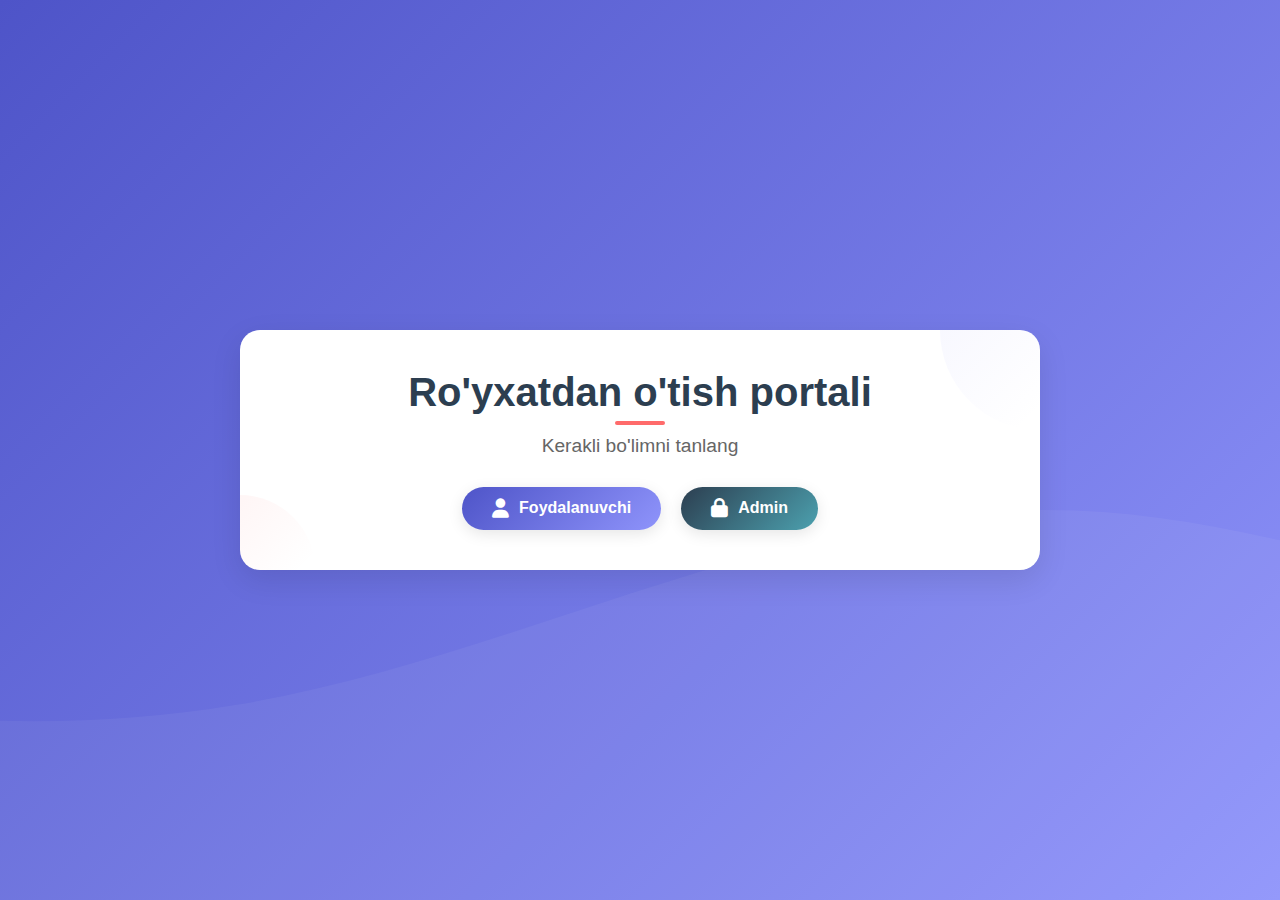
<file: qwerty/index.html>
<!DOCTYPE html>
<html lang="uz">
<head>
    <meta charset="UTF-8">
    <meta name="viewport" content="width=device-width, initial-scale=1.0">
    <title>Ro'yxatdan o'tish portali</title>
    <link rel="stylesheet" href="https://cdnjs.cloudflare.com/ajax/libs/font-awesome/6.4.0/css/all.min.css">
    <link rel="stylesheet" href="https://cdnjs.cloudflare.com/ajax/libs/animate.css/4.1.1/animate.min.css">
    <link rel="stylesheet" href="style.css">
</head>
<body>
    <div class="container">
        <div class="card animate__animated animate__fadeIn">
            <h1 class="title">Ro'yxatdan o'tish portali</h1>
            <p class="subtitle">Kerakli bo'limni tanlang</p>
            
            <div class="buttons">
                <a href="user.html" class="btn user-btn animate__animated animate__bounceIn">
                    <i class="fas fa-user"></i> Foydalanuvchi
                </a>
                <a href="admin.html" class="btn admin-btn animate__animated animate__bounceIn" style="animation-delay: 0.3s">
                    <i class="fas fa-lock"></i> Admin
                </a>
            </div>
        </div>
    </div>
    <script src="main.js"></script>
</body>
</html>
</file>
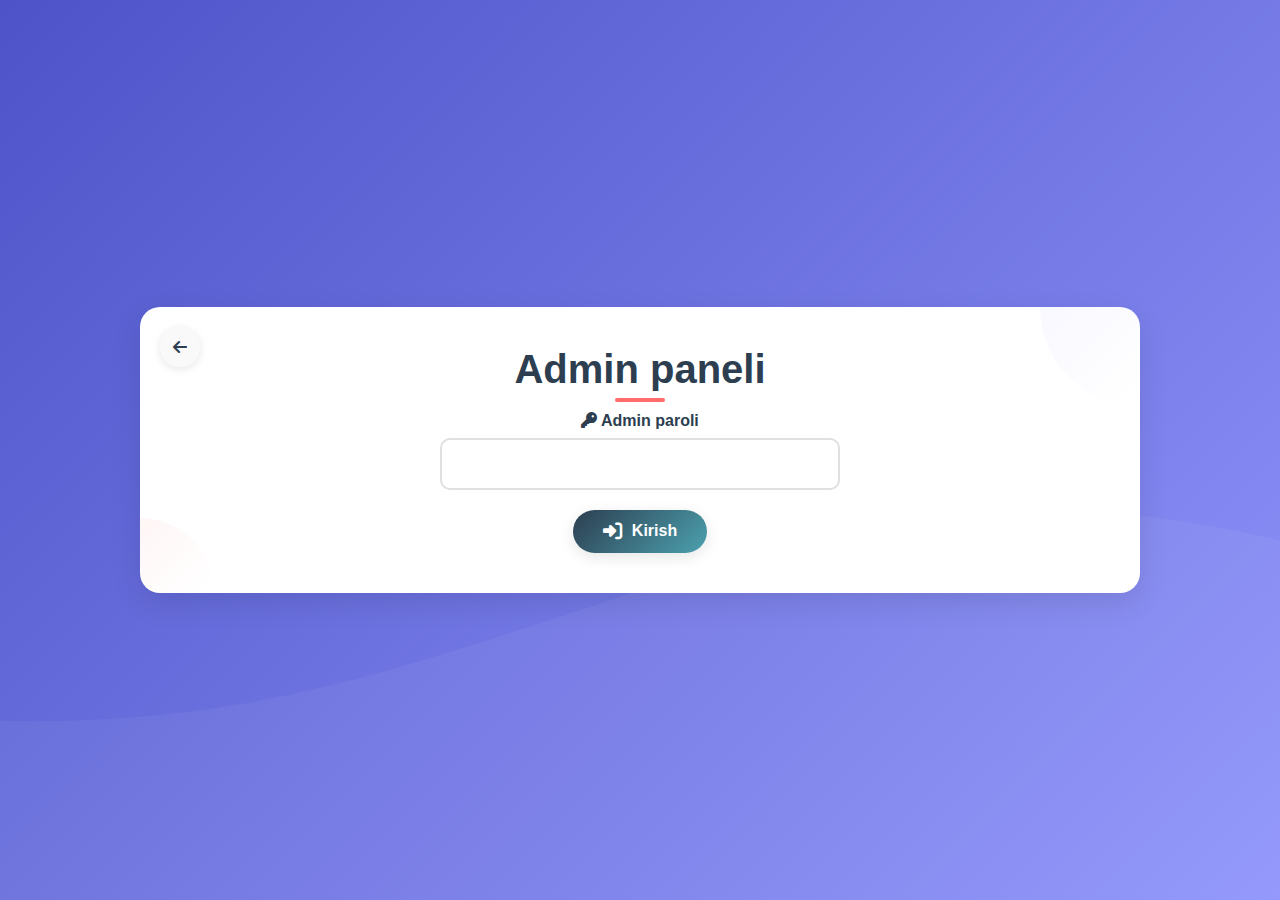
<file: qwerty/admin.html>
<!DOCTYPE html>
<html lang="uz">
<head>
    <meta charset="UTF-8">
    <meta name="viewport" content="width=device-width, initial-scale=1.0">
    <title>Admin paneli</title>
    <link rel="stylesheet" href="https://cdnjs.cloudflare.com/ajax/libs/font-awesome/6.4.0/css/all.min.css">
    <link rel="stylesheet" href="https://cdnjs.cloudflare.com/ajax/libs/animate.css/4.1.1/animate.min.css">
    <link rel="stylesheet" href="style.css">
</head>
<body>
    <div class="container admin-container">
        <div class="card admin-card animate__animated animate__fadeIn">
            <a href="index.html" class="back-btn"><i class="fas fa-arrow-left"></i></a>
            <h1 class="title">Admin paneli</h1>
            
            <div id="adminLogin" class="admin-login">
                <div class="form-group animate__animated animate__fadeInUp">
                    <label for="adminPassword"><i class="fas fa-key"></i> Admin paroli</label>
                    <input type="password" id="adminPassword" name="adminPassword">
                </div>
                <button id="loginBtn" class="btn admin-btn animate__animated animate__bounceIn">
                    <i class="fas fa-sign-in-alt"></i> Kirish
                </button>
            </div>
            
            <div id="adminPanel" class="admin-panel" style="display: none;">
                <h2 class="subtitle animate__animated animate__fadeInDown">Ro'yxatdan o'tgan foydalanuvchilar</h2>
                
                <div class="search-bar animate__animated animate__fadeIn">
                    <input type="text" id="searchInput" placeholder="Qidirish...">
                    <i class="fas fa-search"></i>
                </div>
                
                <div id="usersList" class="users-list">
                    <!-- Foydalanuvchilar ro'yxati JavaScript orqali to'ldiriladi -->
                    <div class="no-users animate__animated animate__fadeIn">
                        <i class="fas fa-users-slash"></i>
                        <p>Hozircha foydalanuvchilar yo'q</p>
                    </div>
                </div>
            </div>
        </div>
    </div>
    <script src="main.js"></script>
</body>
</html>
</file>
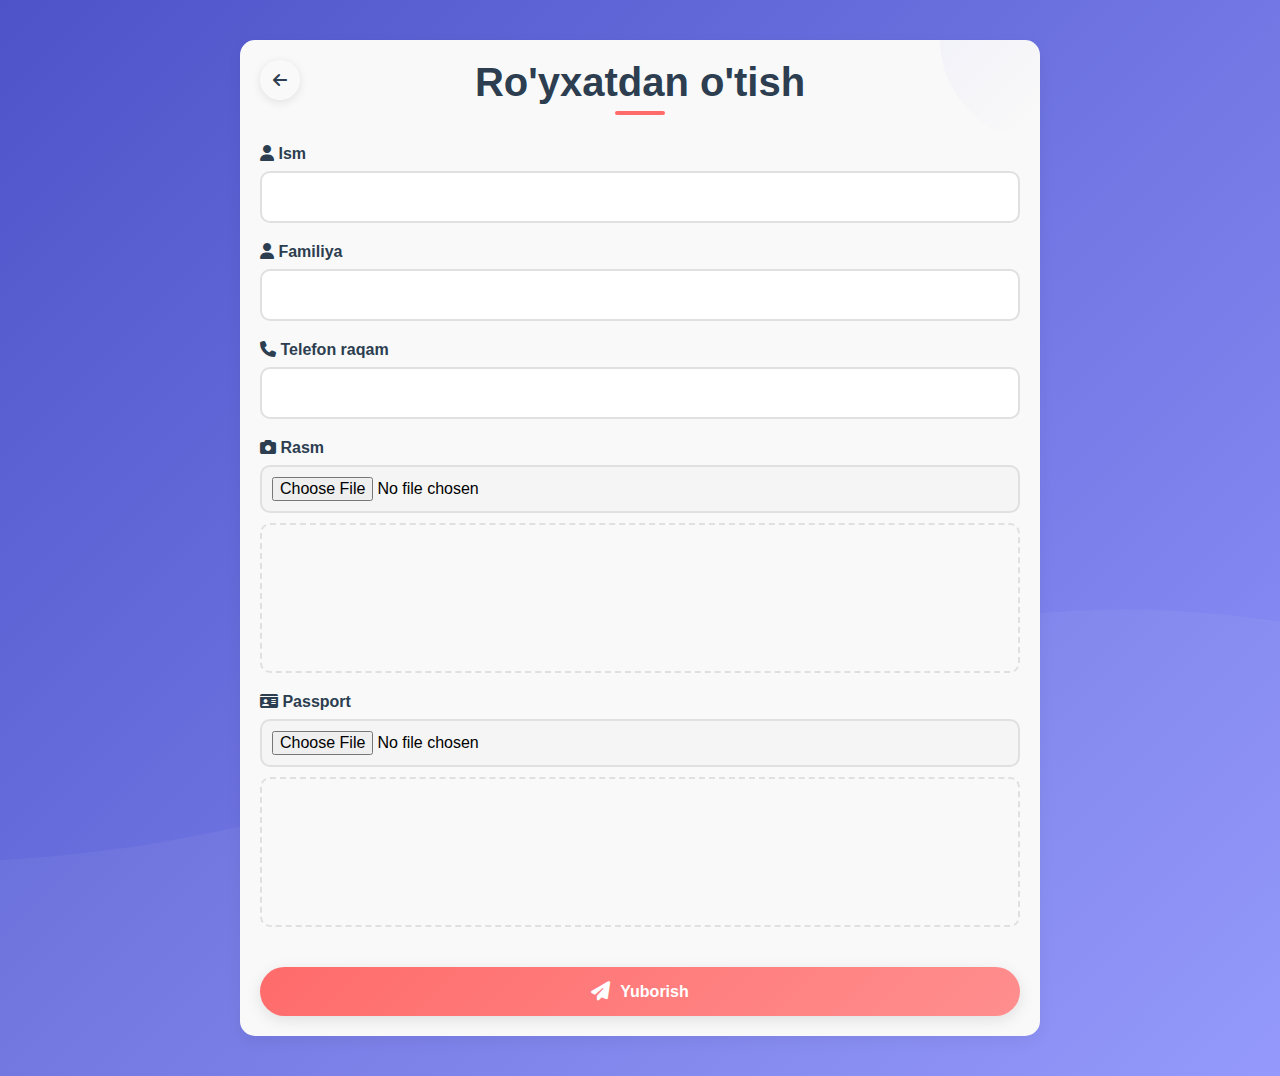
<file: qwerty/user.html>
<!DOCTYPE html>
<html lang="uz">
<head>
    <meta charset="UTF-8">
    <meta name="viewport" content="width=device-width, initial-scale=1.0">
    <title>Foydalanuvchi ro'yxatdan o'tishi</title>
    <link rel="stylesheet" href="https://cdnjs.cloudflare.com/ajax/libs/font-awesome/6.4.0/css/all.min.css">
    <link rel="stylesheet" href="https://cdnjs.cloudflare.com/ajax/libs/animate.css/4.1.1/animate.min.css">
    <link rel="stylesheet" href="style.css">
</head>
<body>
    <div class="container">
        <div class="card user-card animate__animated animate__fadeInUp">
            <a href="index.html" class="back-btn"><i class="fas fa-arrow-left"></i></a>
            <h1 class="title">Ro'yxatdan o'tish</h1>
            
            <form id="userForm" class="registration-form">
                <div class="form-group animate__animated animate__fadeInLeft">
                    <label for="firstName"><i class="fas fa-user"></i> Ism</label>
                    <input type="text" id="firstName" name="firstName" required>
                </div>
                
                <div class="form-group animate__animated animate__fadeInRight" style="animation-delay: 0.1s">
                    <label for="lastName"><i class="fas fa-user"></i> Familiya</label>
                    <input type="text" id="lastName" name="lastName" required>
                </div>
                
                <div class="form-group animate__animated animate__fadeInLeft" style="animation-delay: 0.2s">
                    <label for="phone"><i class="fas fa-phone"></i> Telefon raqam</label>
                    <input type="tel" id="phone" name="phone" required>
                </div>
                
                <div class="form-group animate__animated animate__fadeInRight" style="animation-delay: 0.3s">
                    <label for="userPhoto"><i class="fas fa-camera"></i> Rasm</label>
                    <input type="file" id="userPhoto" name="userPhoto" accept="image/*" required>
                    <div id="photoPreview" class="preview-container"></div>
                </div>
                
                <div class="form-group animate__animated animate__fadeInLeft" style="animation-delay: 0.4s">
                    <label for="passport"><i class="fas fa-id-card"></i> Passport</label>
                    <input type="file" id="passport" name="passport" accept="image/*" required>
                    <div id="passportPreview" class="preview-container"></div>
                </div>
                
                <button type="submit" class="btn submit-btn animate__animated animate__bounceIn" style="animation-delay: 0.5s">
                    <i class="fas fa-paper-plane"></i> Yuborish
                </button>
            </form>
            
            <div id="successMessage" class="success-message" style="display: none;">
                <i class="fas fa-check-circle"></i>
                <p>Ma'lumotlar muvaffaqiyatli yuborildi!</p>
            </div>
        </div>
    </div>
    <script src="main.js"></script>
</body>
</html>
</file>
<file: qwerty/style.css>
/* Asosiy stillar */
:root {
    --primary-color: #4e54c8;
    --secondary-color: #8f94fb;
    --accent-color: #ff6b6b;
    --dark-color: #2c3e50;
    --light-color: #f9f9f9;
    --success-color: #2ecc71;
    --shadow: 0 10px 30px rgba(0, 0, 0, 0.1);
    --transition: all 0.3s ease;
}

* {
    margin: 0;
    padding: 0;
    box-sizing: border-box;
    font-family: 'Segoe UI', Tahoma, Geneva, Verdana, sans-serif;
}

body {
    background: linear-gradient(135deg, var(--primary-color), var(--secondary-color));
    min-height: 100vh;
    display: flex;
    justify-content: center;
    align-items: center;
    padding: 20px;
    position: relative;
    overflow-x: hidden;
}

body::before {
    content: '';
    position: absolute;
    width: 100%;
    height: 100%;
    top: 0;
    left: 0;
    background: url('data:image/svg+xml;utf8,<svg xmlns="http://www.w3.org/2000/svg" viewBox="0 0 1440 320"><path fill="rgba(255,255,255,0.05)" fill-opacity="1" d="M0,192L48,197.3C96,203,192,213,288,229.3C384,245,480,267,576,250.7C672,235,768,181,864,181.3C960,181,1056,235,1152,234.7C1248,235,1344,181,1392,154.7L1440,128L1440,320L1392,320C1344,320,1248,320,1152,320C1056,320,960,320,864,320C768,320,672,320,576,320C480,320,384,320,288,320C192,320,96,320,48,320L0,320Z"></path></svg>') no-repeat bottom;
    background-size: cover;
    z-index: -1;
}

.container {
    width: 100%;
    max-width: 1200px;
    margin: 0 auto;
    padding: 20px;
}

.card {
    background-color: white;
    border-radius: 20px;
    box-shadow: var(--shadow);
    padding: 40px;
    text-align: center;
    position: relative;
    overflow: hidden;
    max-width: 800px;
    margin: 0 auto;
}

.card::after {
    content: '';
    position: absolute;
    width: 200px;
    height: 200px;
    background: linear-gradient(135deg, var(--secondary-color) 0%, transparent 70%);
    border-radius: 50%;
    top: -100px;
    right: -100px;
    opacity: 0.1;
}

.card::before {
    content: '';
    position: absolute;
    width: 150px;
    height: 150px;
    background: linear-gradient(135deg, var(--accent-color) 0%, transparent 70%);
    border-radius: 50%;
    bottom: -75px;
    left: -75px;
    opacity: 0.1;
}

.title {
    color: var(--dark-color);
    margin-bottom: 20px;
    font-weight: 700;
    font-size: 2.5rem;
    position: relative;
    display: inline-block;
}

.title::after {
    content: '';
    position: absolute;
    height: 4px;
    width: 50px;
    background: var(--accent-color);
    bottom: -10px;
    left: 50%;
    transform: translateX(-50%);
    border-radius: 2px;
}

.subtitle {
    color: #666;
    margin-bottom: 30px;
    font-size: 1.2rem;
}

/* Tugmalar */
.buttons {
    display: flex;
    justify-content: center;
    gap: 20px;
    margin-top: 30px;
    flex-wrap: wrap;
}

.btn {
    display: inline-flex;
    align-items: center;
    justify-content: center;
    padding: 12px 30px;
    border-radius: 50px;
    background: var(--primary-color);
    color: white;
    font-weight: 600;
    text-decoration: none;
    transition: var(--transition);
    border: none;
    cursor: pointer;
    font-size: 1rem;
    box-shadow: 0 4px 15px rgba(0, 0, 0, 0.1);
}

.btn i {
    margin-right: 10px;
    font-size: 1.2rem;
}

.btn:hover {
    transform: translateY(-5px);
    box-shadow: 0 10px 20px rgba(0, 0, 0, 0.15);
}

.user-btn {
    background: linear-gradient(135deg, #4e54c8, #8f94fb);
}

.admin-btn {
    background: linear-gradient(135deg, #2c3e50, #4ca1af);
}

.submit-btn {
    background: linear-gradient(135deg, var(--accent-color), #ff8e8e);
    width: 100%;
    margin-top: 20px;
    padding: 15px;
}

.back-btn {
    position: absolute;
    top: 20px;
    left: 20px;
    width: 40px;
    height: 40px;
    border-radius: 50%;
    background: var(--light-color);
    color: var(--dark-color);
    display: flex;
    align-items: center;
    justify-content: center;
    text-decoration: none;
    box-shadow: 0 2px 10px rgba(0, 0, 0, 0.1);
    transition: var(--transition);
    z-index: 10;
}

.back-btn:hover {
    transform: translateX(-5px);
    background: var(--dark-color);
    color: white;
}

/* Forma stillar */
.registration-form {
    text-align: left;
    margin-top: 20px;
}

.form-group {
    margin-bottom: 20px;
    position: relative;
}

.form-group label {
    display: block;
    margin-bottom: 8px;
    color: var(--dark-color);
    font-weight: 600;
}

.form-group input {
    width: 100%;
    padding: 15px;
    border: 2px solid #e0e0e0;
    border-radius: 10px;
    font-size: 1rem;
    transition: var(--transition);
}

.form-group input:focus {
    border-color: var(--primary-color);
    box-shadow: 0 0 0 3px rgba(78, 84, 200, 0.1);
    outline: none;
}

.form-group input[type="file"] {
    padding: 10px;
    background-color: #f5f5f5;
}

.preview-container {
    margin-top: 10px;
    min-height: 150px;
    border: 2px dashed #e0e0e0;
    border-radius: 10px;
    display: flex;
    align-items: center;
    justify-content: center;
    overflow: hidden;
}

.preview-container img {
    max-width: 100%;
    max-height: 200px;
    border-radius: 8px;
}

.success-message {
    background-color: var(--success-color);
    color: white;
    padding: 20px;
    border-radius: 10px;
    margin-top: 20px;
    text-align: center;
    animation: fadeInUp 0.5s;
}

.success-message i {
    font-size: 3rem;
    margin-bottom: 10px;
}

/* Admin panel stillar */
.admin-card {
    max-width: 1000px;
}

.admin-login {
    max-width: 400px;
    margin: 0 auto;
}

.admin-panel {
    margin-top: 30px;
}

.search-bar {
    position: relative;
    margin-bottom: 30px;
}

.search-bar input {
    width: 100%;
    padding: 15px 20px 15px 50px;
    border: 2px solid #e0e0e0;
    border-radius: 50px;
    font-size: 1rem;
    transition: var(--transition);
}

.search-bar input:focus {
    border-color: var(--primary-color);
    box-shadow: 0 0 0 3px rgba(78, 84, 200, 0.1);
    outline: none;
}

.search-bar i {
    position: absolute;
    left: 20px;
    top: 50%;
    transform: translateY(-50%);
    color: #999;
}

.users-list {
    display: grid;
    grid-template-columns: repeat(auto-fill, minmax(300px, 1fr));
    gap: 20px;
    margin-top: 30px;
}

.user-card {
    background-color: var(--light-color);
    border-radius: 15px;
    padding: 20px;
    box-shadow: 0 5px 15px rgba(0, 0, 0, 0.05);
    transition: var(--transition);
    position: relative;
    overflow: hidden;
}

.user-card:hover {
    transform: translateY(-5px);
    box-shadow: 0 10px 25px rgba(0, 0, 0, 0.1);
}

.user-card h3 {
    color: var(--dark-color);
    margin-bottom: 10px;
    font-size: 1.2rem;
}

.user-card p {
    color: #666;
    margin-bottom: 5px;
}

.user-images {
    display: flex;
    gap: 10px;
    margin-top: 15px;
}

.user-image {
    flex: 1;
    border-radius: 8px;
    overflow: hidden;
    height: 120px;
}

.user-image img {
    width: 100%;
    height: 100%;
    object-fit: cover;
}

.user-image-label {
    background-color: rgba(0, 0, 0, 0.6);
    color: white;
    font-size: 0.8rem;
    padding: 3px 8px;
    position: absolute;
    bottom: 5px;
    left: 5px;
    border-radius: 4px;
}

.no-users {
    grid-column: 1 / -1;
    text-align: center;
    padding: 50px 0;
    color: #999;
}

.no-users i {
    font-size: 3rem;
    margin-bottom: 15px;
}

/* Responsive dizayn */
@media (max-width: 768px) {
    .card {
        padding: 30px 20px;
    }
    
    .title {
        font-size: 2rem;
    }
    
    .buttons {
        flex-direction: column;
    }
    
    .btn {
        width: 100%;
    }
    
    .users-list {
        grid-template-columns: 1fr;
    }
}

/* Animatsiyalar */
@keyframes fadeInUp {
    from {
        opacity: 0;
        transform: translateY(20px);
    }
    to {
        opacity: 1;
        transform: translateY(0);
    }
}

@keyframes pulse {
    0% {
        transform: scale(1);
    }
    50% {
        transform: scale(1.05);
    }
    100% {
        transform: scale(1);
    }
}

.pulse {
    animation: pulse 2s infinite;
}

/* Foydalanuvchi kartasi uchun hover effektlari */
.user-card::before {
    content: '';
    position: absolute;
    top: 0;
    left: 0;
    width: 100%;
    height: 5px;
    background: linear-gradient(90deg, var(--primary-color), var(--secondary-color));
    transform: scaleX(0);
    transform-origin: left;
    transition: transform 0.3s ease;
}

.user-card:hover::before {
    transform: scaleX(1);
}

/* Loading animatsiyasi */
.loading {
    display: flex;
    justify-content: center;
    align-items: center;
    height: 200px;
}

.loading-spinner {
    width: 50px;
    height: 50px;
    border: 5px solid rgba(78, 84, 200, 0.1);
    border-radius: 50%;
    border-top-color: var(--primary-color);
    animation: spin 1s ease-in-out infinite;
}

@keyframes spin {
    to {
        transform: rotate(360deg);
    }
}

/* Modal stillar */
.modal {
    position: fixed;
    top: 0;
    left: 0;
    width: 100%;
    height: 100%;
    background-color: rgba(0, 0, 0, 0.7);
    display: flex;
    justify-content: center;
    align-items: center;
    z-index: 1000;
    opacity: 0;
    visibility: hidden;
    transition: all 0.3s ease;
}

.modal.active {
    opacity: 1;
    visibility: visible;
}

.modal-content {
    background-color: white;
    border-radius: 15px;
    padding: 30px;
    max-width: 90%;
    width: 800px;
    max-height: 90vh;
    overflow-y: auto;
    position: relative;
    transform: translateY(-50px);
    transition: all 0.3s ease;
}

.modal.active .modal-content {
    transform: translateY(0);
}

.modal-close {
    position: absolute;
    top: 15px;
    right: 15px;
    width: 30px;
    height: 30px;
    background-color: #f5f5f5;
    border-radius: 50%;
    display: flex;
    align-items: center;
    justify-content: center;
    cursor: pointer;
    transition: all 0.3s ease;
}

.modal-close:hover {
    background-color: #e0e0e0;
}

.modal-image {
    width: 100%;
    border-radius: 10px;
    margin-top: 20px;
}

/* Tooltip stillar */
.tooltip {
    position: relative;
    display: inline-block;
}

.tooltip .tooltip-text {
    visibility: hidden;
    width: 120px;
    background-color: var(--dark-color);
    color: white;
    text-align: center;
    border-radius: 6px;
    padding: 5px;
    position: absolute;
    z-index: 1;
    bottom: 125%;
    left: 50%;
    transform: translateX(-50%);
    opacity: 0;
    transition: opacity 0.3s;
}

.tooltip:hover .tooltip-text {
    visibility: visible;
    opacity: 1;
}
</file>
